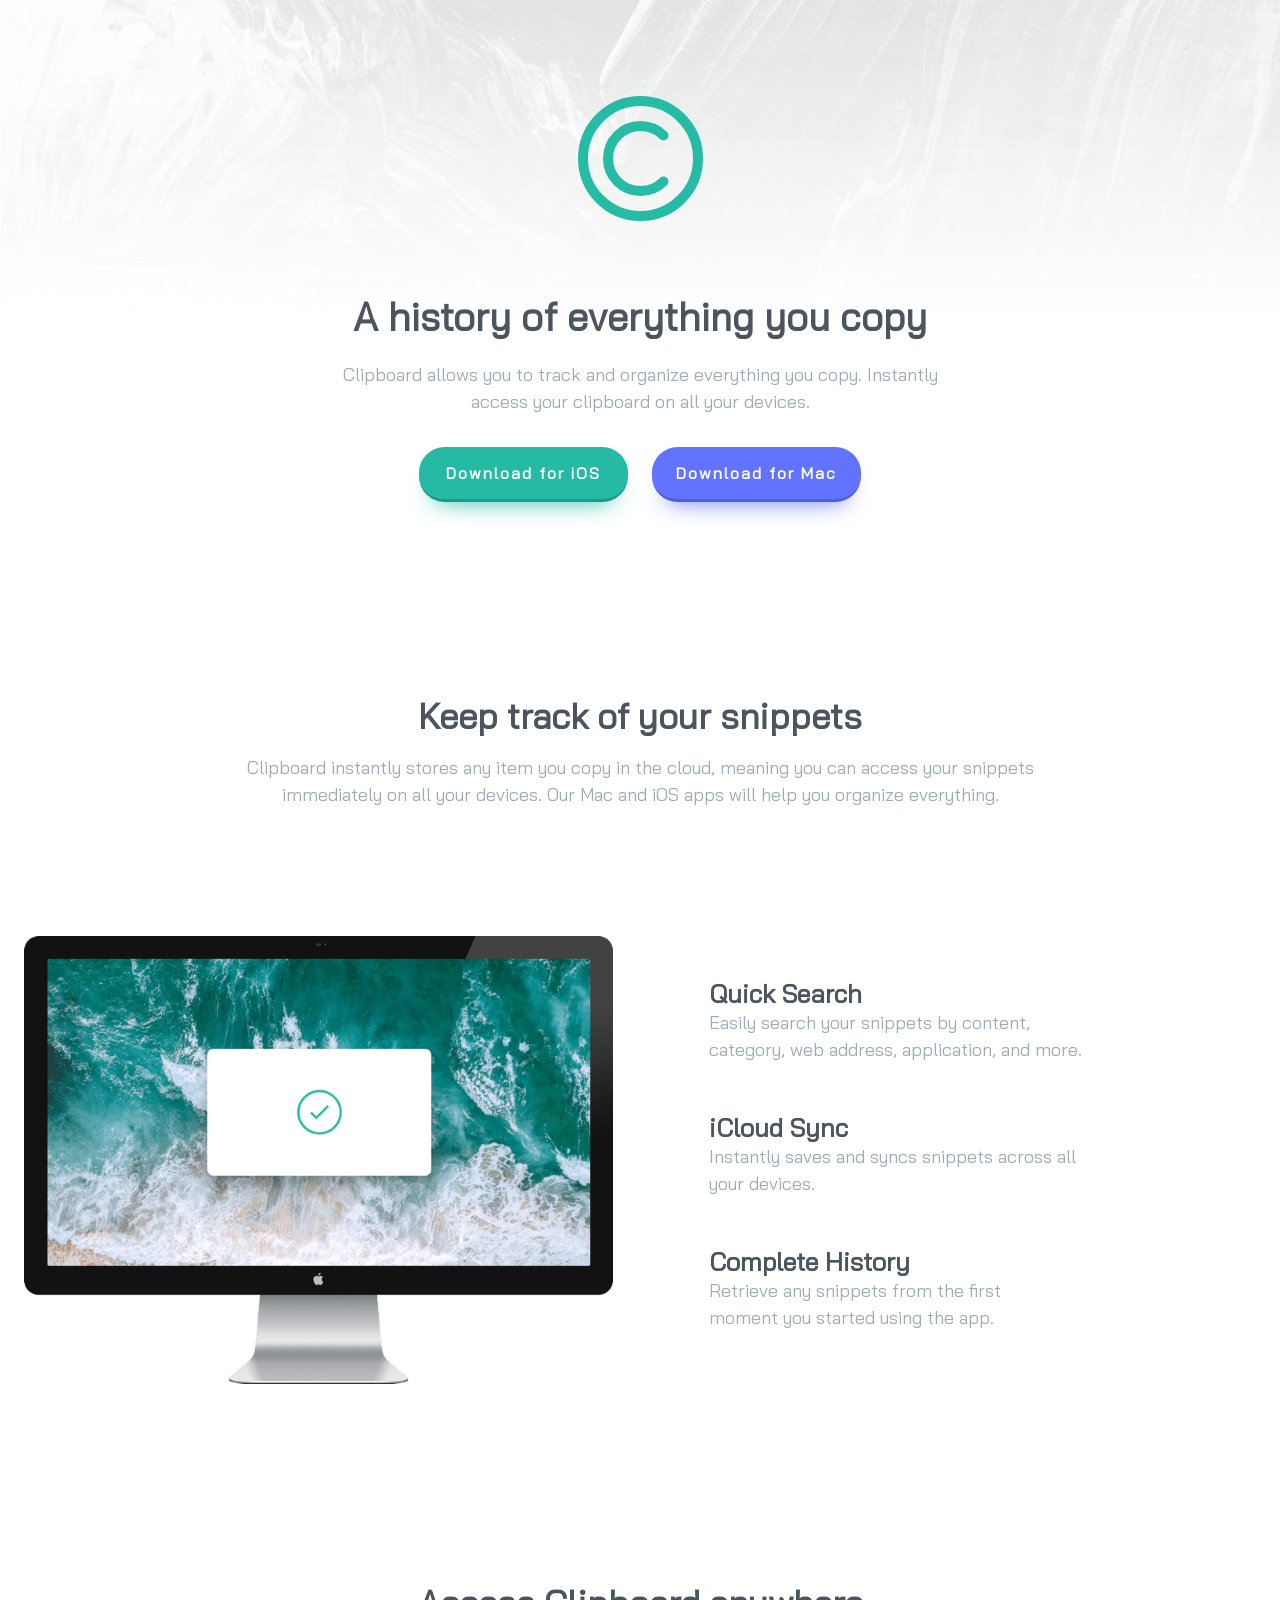
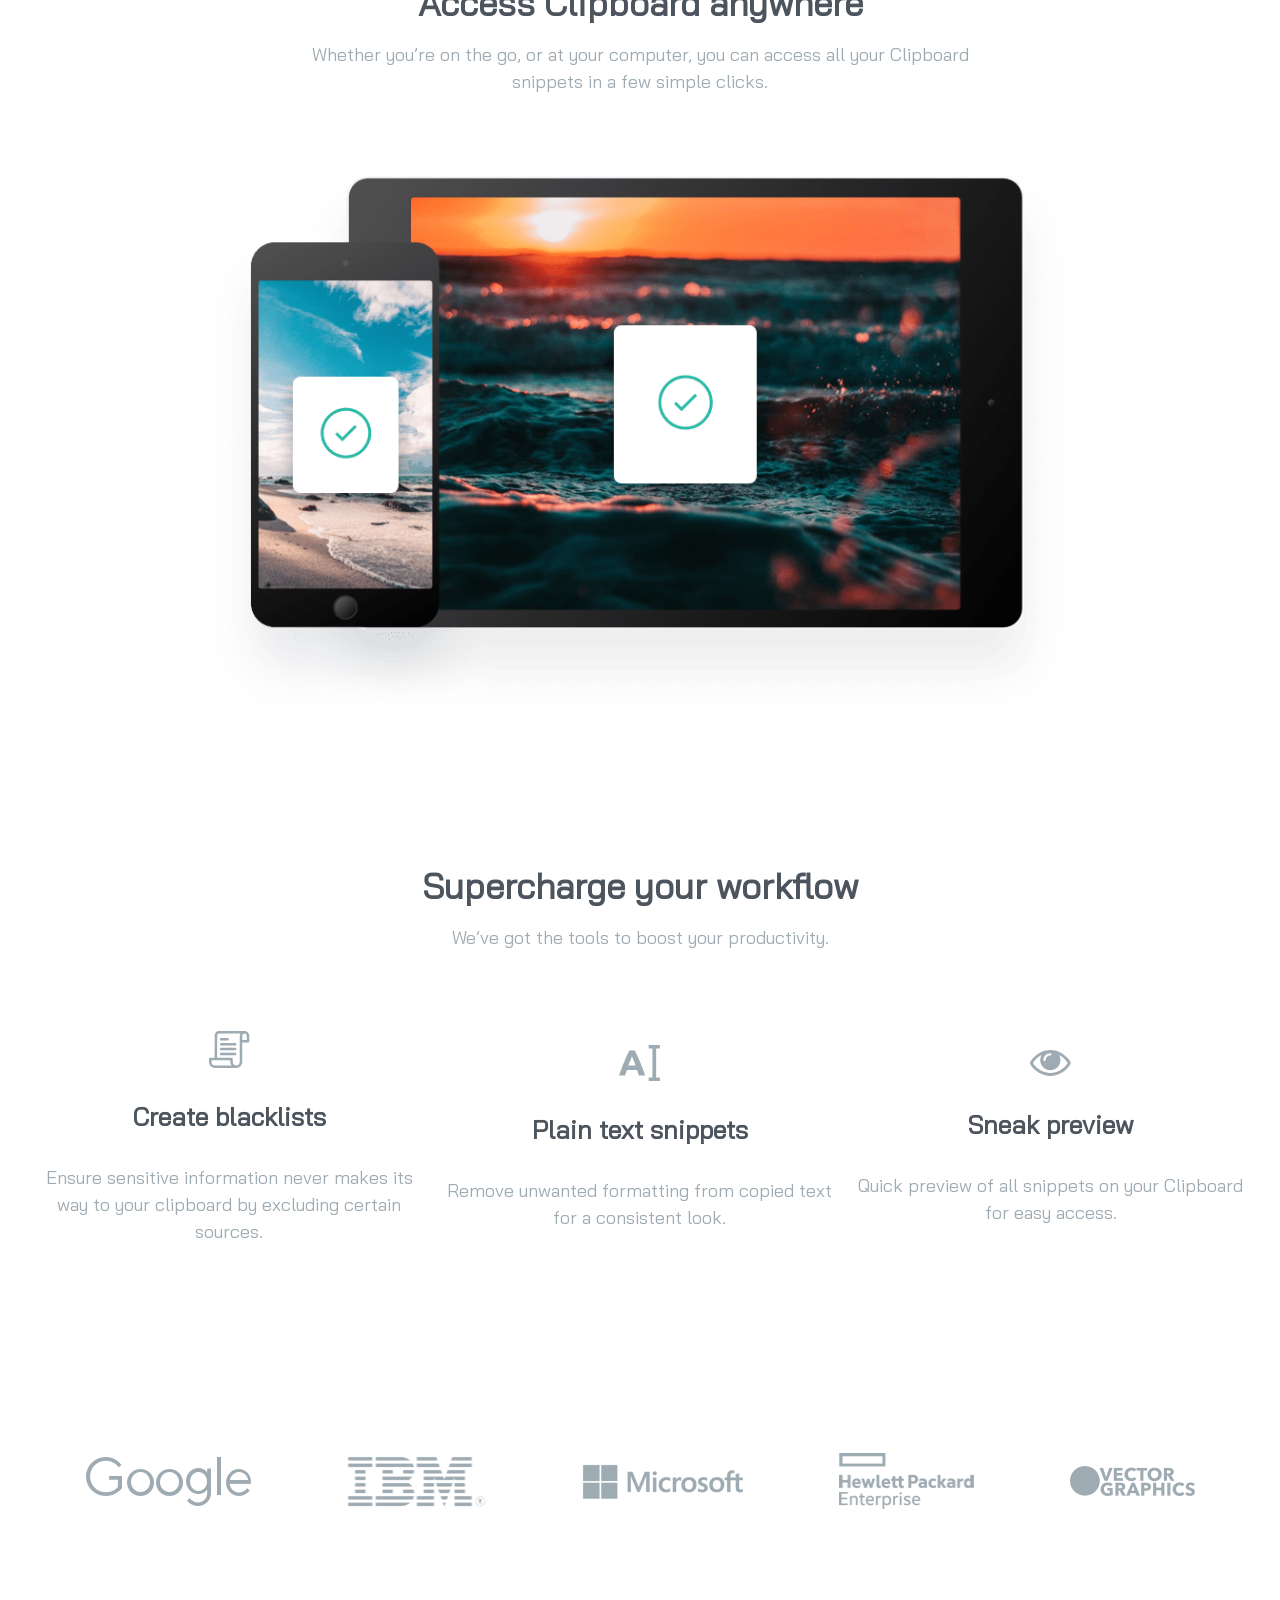
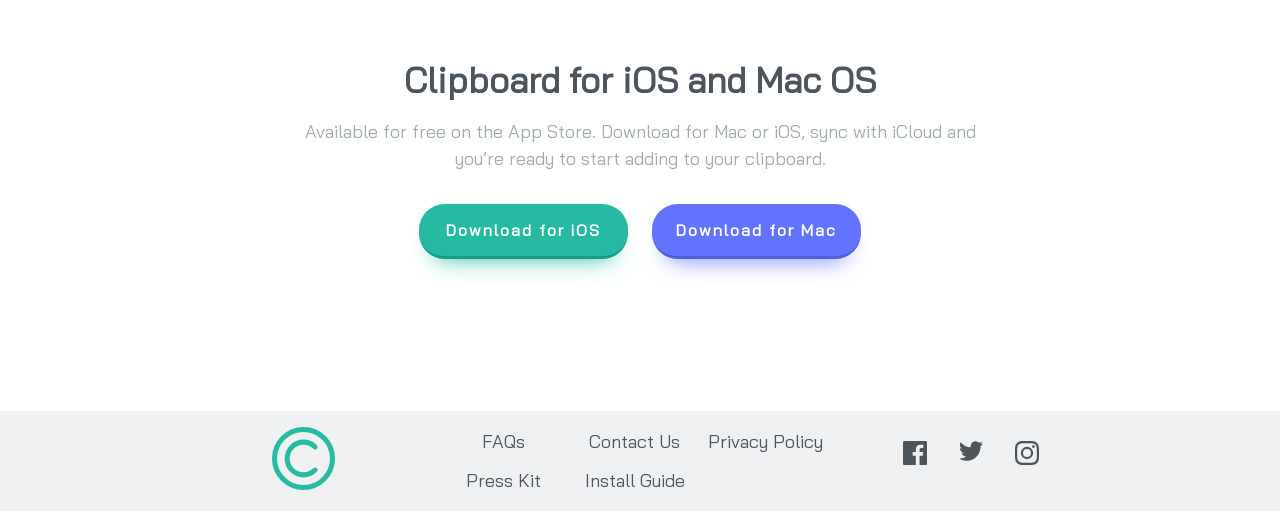
<file: index.html>
<!doctype html>
<html lang="en">
  <head>
    <meta charset="UTF-8" />
    <meta name="viewport" content="width=device-width, initial-scale=1.0" />
    <!-- displays site properly based on user's device -->

    <link
      rel="icon"
      type="image/png"
      sizes="32x32"
      href="./images/favicon-32x32.png"
    />

    <title>Frontend Mentor | Clipboard landing page</title>
    <link rel="stylesheet" href="style.css" />
  </head>
  <body>
    <header>
      <svg width="125" height="125" xmlns="http://www.w3.org/2000/svg">
        <g stroke="#26BBA4" stroke-width="10" fill="none" fill-rule="evenodd">
          <circle cx="62.5" cy="62.5" r="57.5" />
          <path
            d="M85.481 85.481c-12.692 12.692-33.27 12.692-45.962 0s-12.692-33.27 0-45.962 33.27-12.692 45.962 0"
            stroke-linecap="round"
          />
        </g>
      </svg>
    </header>

    <main>
      <section class="hero">
        <h1>A history of everything you copy</h1>
        <p>
          Clipboard allows you to track and organize everything you copy.
          Instantly <br />
          access your clipboard on all your devices.
        </p>
        <div class="buttons">
          <button class="btn green-btn">Download for iOS</button>
          <button class="btn blue-btn">Download for Mac</button>
        </div>
      </section>

      <section class="features-section">
        <h2>Keep track of your snippets</h2>
        <p>
          Clipboard instantly stores any item you copy in the cloud, meaning you
          can access your snippets immediately on all your devices. Our Mac and
          iOS apps will help you organize everything.
        </p>
        <div class="columns unset">
          <div>
            <img
              src="./images/image-computer.png"
              alt="computer displaying a checked mark"
            />
          </div>
          <div>
            <h3>Quick Search</h3>
            <p>
              Easily search your snippets by content, category, web address,
              application, and more.
            </p>
            <h3>iCloud Sync</h3>
            <p>
              Instantly saves and syncs snippets across all <br />
              your devices.
            </p>
            <h3>Complete History</h3>
            <p>
              Retrieve any snippets from the first moment you started using the
              app.
            </p>
          </div>
        </div>
      </section>

      <section class="devices-section">
        <h2>Access Clipboard anywhere</h2>
        <p>
          Whether you’re on the go, or at your computer, you can access all your
          Clipboard <br />
          snippets in a few simple clicks.
        </p>
        <img
          src="./images/image-devices.png"
          alt="a phone next to a computer"
        />
      </section>

      <section class="workflow-section">
        <h2>Supercharge your workflow</h2>
        <p>We’ve got the tools to boost your productivity.</p>

        <div class="workflow-column">
          <div>
            <img src="./images/icon-blacklist.svg" alt="" />
            <h3>Create blacklists</h3>
            <p>
              Ensure sensitive information never makes its way to your clipboard
              by excluding certain <br />sources.
            </p>
          </div>
          <div>
            <img src="./images/icon-text.svg" alt="" />
            <h3>Plain text snippets</h3>
            <p>
              Remove unwanted formatting from copied text <br />
              for a consistent look.
            </p>
          </div>
          <div>
            <img src="./images/icon-preview.svg" alt="" />
            <h3>Sneak preview</h3>
            <p>
              Quick preview of all snippets on your Clipboard <br />
              for easy access.
            </p>
          </div>
        </div>
      </section>

      <section class="sponsor">
        <div class="columns">
          <div>
            <img src="./images/logo-google.png" class="b" alt="" />
          </div>
          <div>
            <img src="./images/logo-ibm.png" alt="" />
          </div>
          <div>
            <img src="./images/logo-microsoft.png" alt="" class="b" />
          </div>
          <div>
            <img src="./images/logo-hp.png" alt="" />
          </div>
          <div>
            <img src="./images/logo-vector-graphics.png" alt="" />
          </div>
        </div>
      </section>

      <section class="cta">
        <h2>Clipboard for iOS and Mac OS</h2>
        <p>
          Available for free on the App Store. Download for Mac or iOS, sync
          with iCloud and <br />
          you’re ready to start adding to your clipboard.
        </p>
        <div class="buttons">
          <button class="btn green-btn">Download for iOS</button>
          <button class="btn blue-btn">Download for Mac</button>
        </div>
      </section>
    </main>

    <footer>
      <div>
        <img src="./images/logo.svg" alt="" />
      </div>
      <nav role="navigation">
        <ul>
          <li>FAQs</li>
          <li>Contact Us</li>
          <li>Privacy Policy</li>
          <li>Press Kit</li>
          <li>Install Guide</li>
        </ul>
      </nav>
      <div class="icons">
        <svg width="24" height="24" xmlns="http://www.w3.org/2000/svg">
          <path
            d="M22.675 0H1.325C.593 0 0 .593 0 1.325v21.351C0 23.407.593 24 1.325 24H12.82v-9.294H9.692v-3.622h3.128V8.413c0-3.1 1.893-4.788 4.659-4.788 1.325 0 2.463.099 2.795.143v3.24l-1.918.001c-1.504 0-1.795.715-1.795 1.763v2.313h3.587l-.467 3.622h-3.12V24h6.116c.73 0 1.323-.593 1.323-1.325V1.325C24 .593 23.407 0 22.675 0z"
          />
        </svg>
        <svg width="24" height="20" xmlns="http://www.w3.org/2000/svg">
          <path
            d="M24 2.557a9.83 9.83 0 01-2.828.775A4.932 4.932 0 0023.337.608a9.864 9.864 0 01-3.127 1.195A4.916 4.916 0 0016.616.248c-3.179 0-5.515 2.966-4.797 6.045A13.978 13.978 0 011.671 1.149a4.93 4.93 0 001.523 6.574 4.903 4.903 0 01-2.229-.616c-.054 2.281 1.581 4.415 3.949 4.89a4.935 4.935 0 01-2.224.084 4.928 4.928 0 004.6 3.419A9.9 9.9 0 010 17.54a13.94 13.94 0 007.548 2.212c9.142 0 14.307-7.721 13.995-14.646A10.025 10.025 0 0024 2.557z"
          />
        </svg>
        <svg width="24" height="24" xmlns="http://www.w3.org/2000/svg">
          <path
            d="M12 2.163c3.204 0 3.584.012 4.85.07 3.252.148 4.771 1.691 4.919 4.919.058 1.265.069 1.645.069 4.849 0 3.205-.012 3.584-.069 4.849-.149 3.225-1.664 4.771-4.919 4.919-1.266.058-1.644.07-4.85.07-3.204 0-3.584-.012-4.849-.07-3.26-.149-4.771-1.699-4.919-4.92-.058-1.265-.07-1.644-.07-4.849 0-3.204.013-3.583.07-4.849.149-3.227 1.664-4.771 4.919-4.919 1.266-.057 1.645-.069 4.849-.069zM12 0C8.741 0 8.333.014 7.053.072 2.695.272.273 2.69.073 7.052.014 8.333 0 8.741 0 12c0 3.259.014 3.668.072 4.948.2 4.358 2.618 6.78 6.98 6.98C8.333 23.986 8.741 24 12 24c3.259 0 3.668-.014 4.948-.072 4.354-.2 6.782-2.618 6.979-6.98.059-1.28.073-1.689.073-4.948 0-3.259-.014-3.667-.072-4.947-.196-4.354-2.617-6.78-6.979-6.98C15.668.014 15.259 0 12 0zm0 5.838a6.162 6.162 0 100 12.324 6.162 6.162 0 000-12.324zM12 16a4 4 0 110-8 4 4 0 010 8zm6.406-11.845a1.44 1.44 0 100 2.881 1.44 1.44 0 000-2.881z"
          />
        </svg>
      </div>
    </footer>
  </body>
</html>
</file>
<file: style.css>
@layer font {
  @font-face {
    font-family: "BaiJamjuree";
    src: url("./font/BaiJamjuree-Regular.ttf");
  }
}
@layer variables {
  :root {
    /*colors*/
    --green-500: hsl(171, 66%, 44%);
    --blue-100: hsl(233, 100%, 69%);
    --gray-700: hsl(210, 10%, 33%);
    --gray-500: hsl(201, 11%, 66%);

    /*font weight*/
    --fw-400: 400;
    --fw-600: 600;

    /*font size*/
    --fs-body: 1.125rem;
    --fs-reg: 1rem;
    --fs-sm: 0.725rem;
  }
}
@layer reset {
  *,
  *::before,
  *::after {
    margin: 0;
    padding: 0;
    box-sizing: border-box;
  }
}
@layer main {
  body {
    font-family: "BaiJamjuree";
    background: url("./images/bg-header-mobile.png");
    background-repeat: no-repeat;
    background-size: 100%;
    text-wrap: balance;
    font-size: var(--fs-reg);
    color: var(--gray-700);

    display: grid;
    height: 150vh;
    gap: 3rem;
  }
  img {
    max-width: 100%;
    width: 100%;
    height: auto;
  }
  main {
    max-width: 100%;
    padding: 1.5rem;
    display: grid;
    gap: 9rem;
  }
  header {
    padding: 6rem 0 0 0;
    display: flex;
    justify-content: center;
    align-items: center;
  }
  footer {
    background-color: hsl(200, 9%, 94%);
    margin-top: 5rem;
    padding: 4rem 0 2rem 0;
    text-align: center;

    display: flex;
    justify-content: center;
    align-items: center;
    flex-direction: column;
    gap: 5rem;
  }
  section {
    text-align: center;
  }
  h1,
  h2,
  h3 {
    color: var(--gray-700);
  }
  h1 {
    font-size: 2.4rem;
  }
  h2 {
    font-size: 2.2rem;
  }
  h3 {
    font-size: 1.6rem;
  }
  p {
    color: var(--gray-500);
    line-height: 1.5;
  }
  .columns {
    display: flex;
    justify-content: center;
    align-items: center;
    flex-direction: column;
    gap: 6rem;
    padding-top: 4rem;
  }
  .column {
    display: grid;
    padding-top: 4rem;
  }
  .buttons {
    display: flex;
    margin-top: 2rem;
    justify-content: center;
    align-items: center;
    flex-direction: column;
    gap: 1.5rem;
  }
  .btn {
    display: inline-block;
    padding: 1rem;
    width: 100%;
    color: white;
    border-radius: 1.6rem;
    font-family: "BaiJamjuree";
    font-size: var(--fs-reg);
    font-weight: var(--fw-600);
    letter-spacing: 2px;
    border: none;
    border-bottom: 3px solid hsla(0, 0%, 0%, 0.178);
    cursor: pointer;
  }
  .green-btn {
    background-color: var(--green-500);
    box-shadow: 0 14px 25px -15px var(--green-500);
  }
  .blue-btn {
    background-color: var(--blue-100);
    box-shadow: 0 14px 25px -15px var(--blue-100);
  }
}
@layer styles {
  .hero {
    color: var(--gray-500);
    margin-bottom: 3rem;
  }
  .hero h1 {
    color: var(--gray-700);
    font-weight: var(--fw-600);
    padding-bottom: 20px;
  }
  .features-section h2 {
    padding: 0 0 1rem 0;
  }
  .features-section p {
    padding: 0 0 3rem 0;
  }
  .features-section img {
    padding: 1rem 0 3rem 0;
  }
  .devices-section p {
    padding: 1rem 0 4em 0;
  }
  .workflow-section {
    text-align: center;
  }
  .workflow-section img {
    max-width: 15%;
  }
  .workflow-column {
    display: grid;
    padding-top: 5rem;
    gap: 4rem;
    justify-content: center;
    align-items: center;
    flex-direction: column;
  }
  .workflow-column div {
    display: flex;
    flex-direction: column;
    justify-content: center;
    align-items: center;
    gap: 2rem;
  }
  .workflow-section h2 {
    padding: 0 0 1rem 0;
  }
  .sponsor img {
    max-width: 100%;
  }
  .sponsor .b {
    max-width: 100%;
  }
  .cta h2 {
    padding: 0 0 1rem 0;
  }
  .cta p {
    margin-bottom: 1rem;
  }
  footer img {
    max-width: 50%;
  }
  footer ul {
    list-style: none;

    display: grid;
    gap: 1rem;
  }
  footer li:hover {
    color: var(--green-500);
    cursor: pointer;
  }
  .icons {
    display: flex;
    gap: 2rem;
    margin-bottom: 1rem;
  }
  .icons svg {
    cursor: pointer;
    fill: #4c545c;
  }
  .icons svg:hover {
    fill: var(--green-500);
  }
}

@layer layout {
  @media (width > 960px) {
    body {
      font-size: var(--fs-body);
      background: url("./images/bg-header-desktop.png");
      background-repeat: no-repeat;
      background-size: 100%;
    }
    .hero {
      padding: 0;
    }
    .columns {
      flex-direction: row;
    }
    .column {
      grid-template-columns: repeat(3, 1fr);
    }
    .btn {
      width: 17%;
    }
    .buttons {
      flex-direction: row;
    }
    .unset {
      text-align: start;
    }
    .devices-section img {
      max-width: 70%;
    }
    .workflow-column {
      gap: 0;
      grid-template-columns: 1fr 1fr 1fr;
    }
    .workflow-section img {
      max-width: 10%;
    }
    footer {
      padding: 1rem;
      flex-direction: row;
    }
    footer ul {
      grid-template-columns: 1fr 1fr 1fr;
    }
  }
}
</file>
